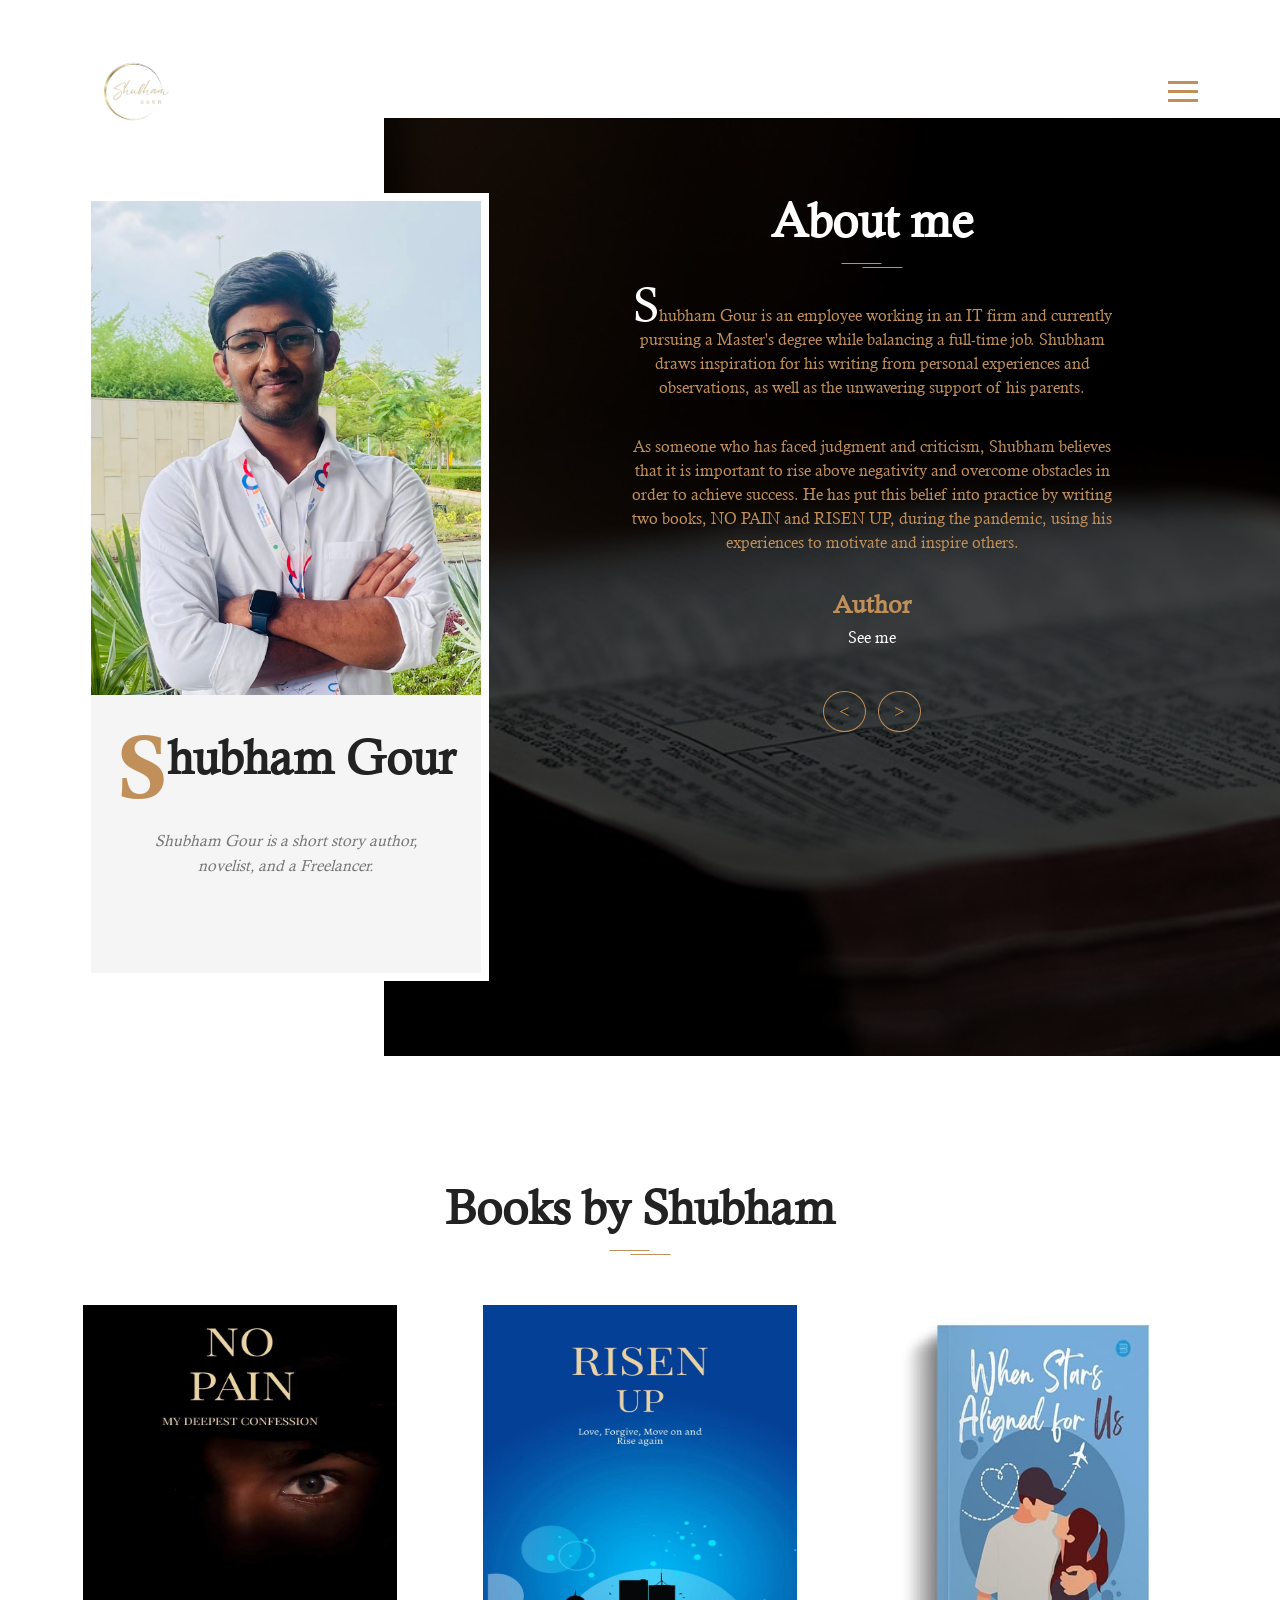
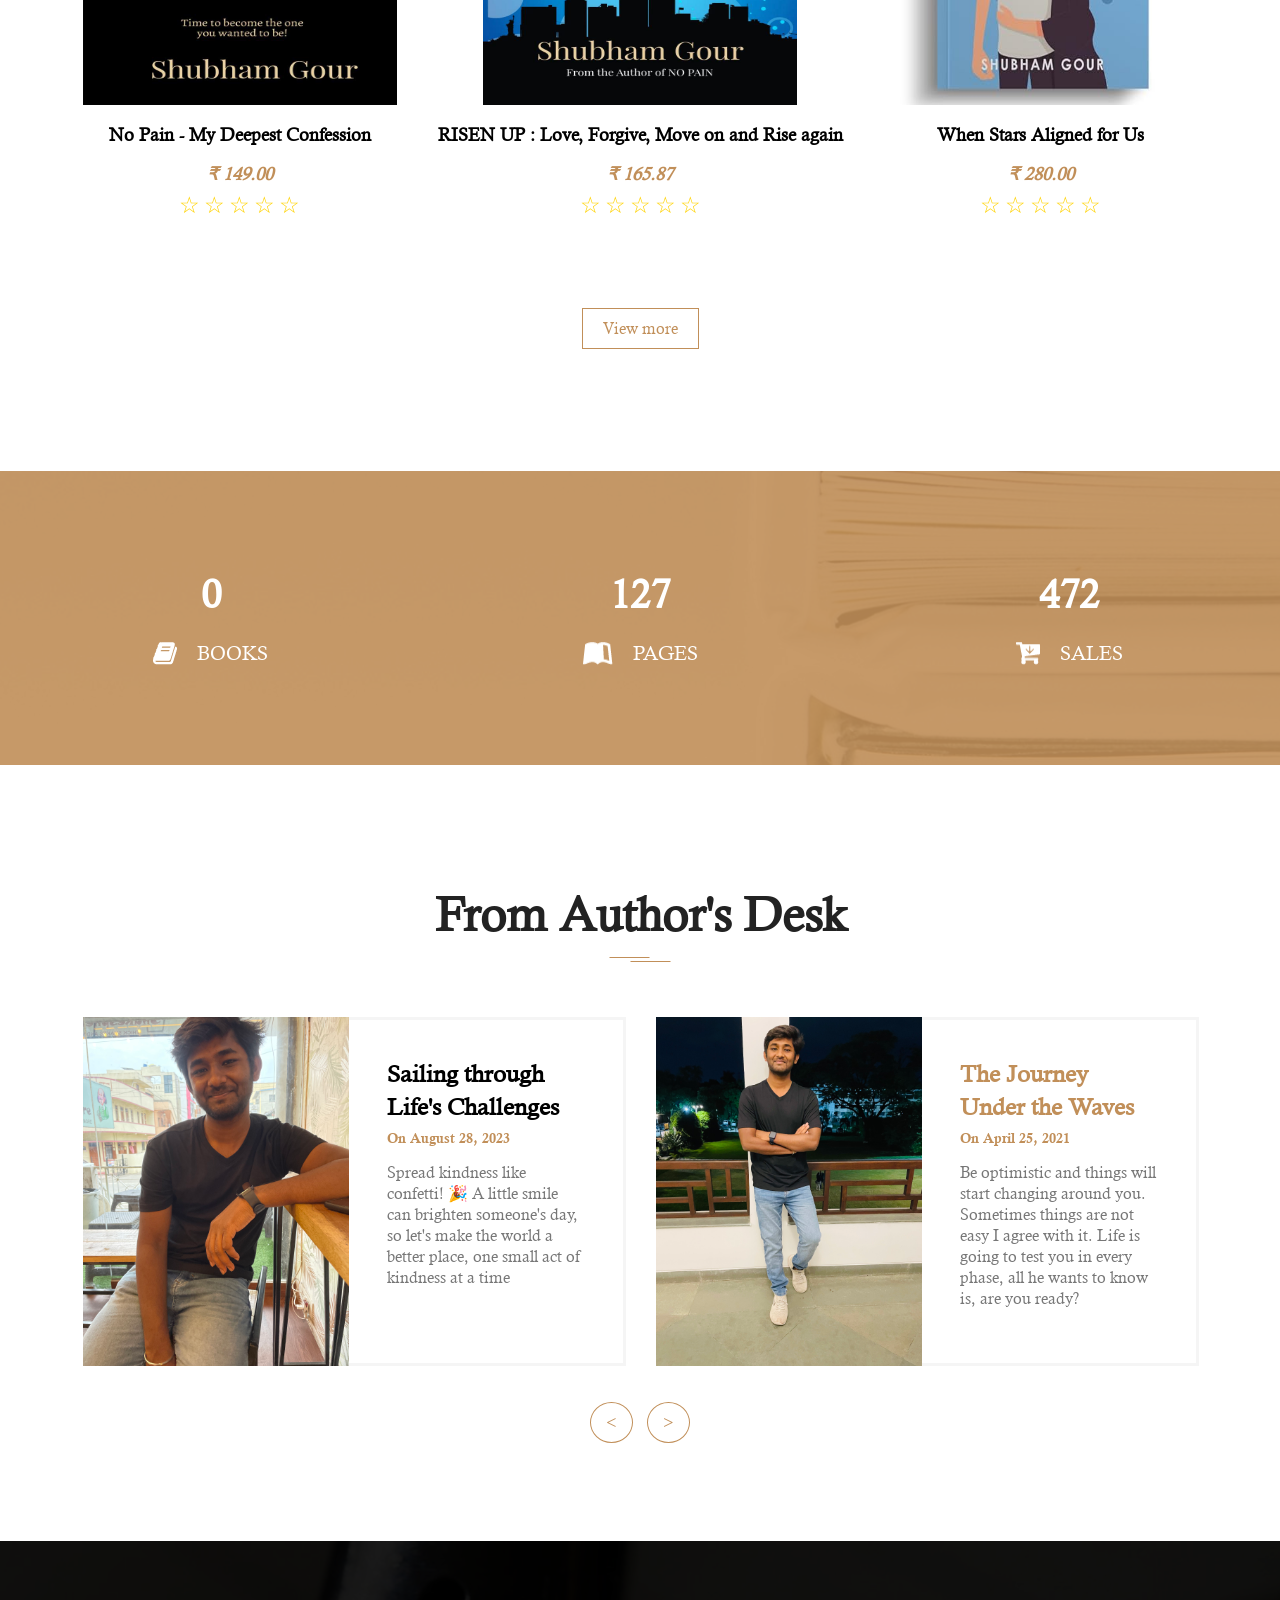
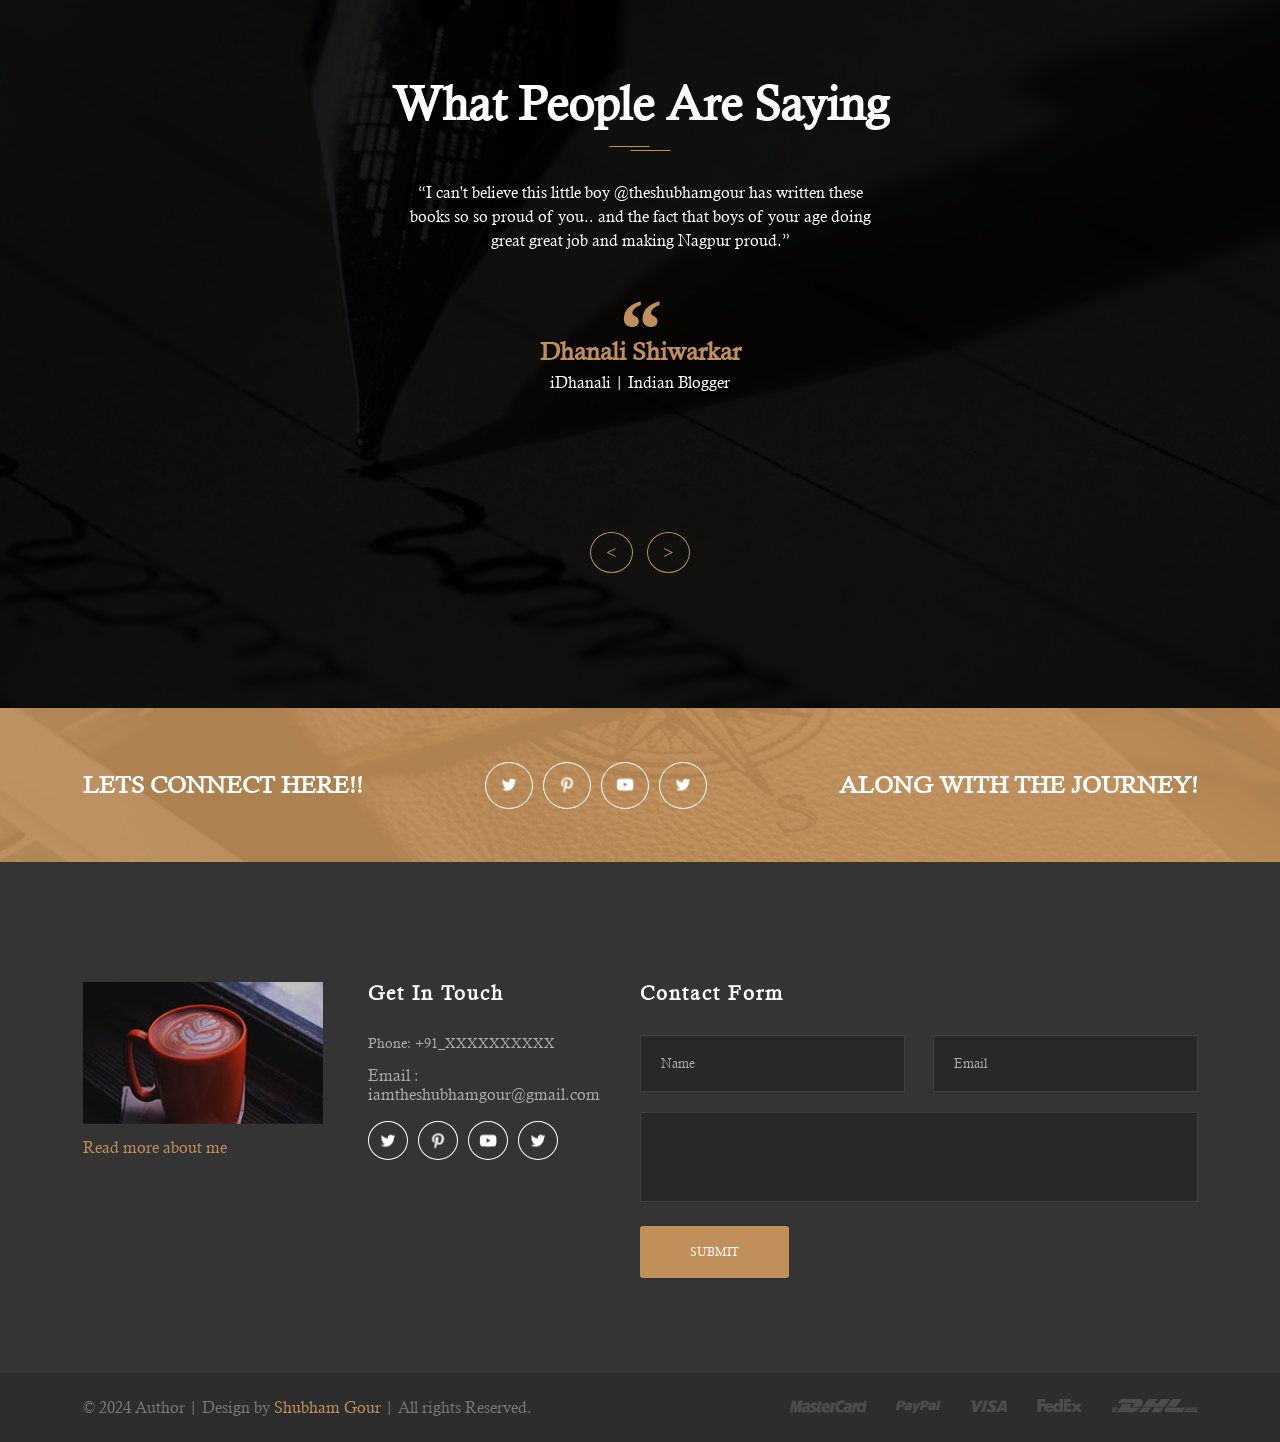
<file: index.html>
<!doctype html>

<html lang="en">
<head>
	<!-- Required meta tags -->
	<meta charset="utf-8">
	<meta name="viewport" content="width=device-width, initial-scale=1, shrink-to-fit=no">
	<link rel="stylesheet" href="css/style.css">
	<link rel="stylesheet" href="css/slick.css">
	<link rel="shortcut icon" href="/images/logo.png" type="image/x-icon">
	<title>Shubham Gour</title>
</head>
<body>

	<!-- Navigation -->
	<nav class="site-navigation">
		<div class="site-navigation-inner site-container">
			<img src="./images/site-logos.png" width="100px" height="100px" alt="site logo">
			<div class="main-navigation">
				<ul class="main-navigation__ul">
					<li><a href="https://www.amazon.in/Shubham-Gour/e/B08J3R75PC/ref=aufs_dp_fta_an_dsk" target="_blank">Amazon Page</a></li>
					<li><a href="https://www.amazon.in/dp/9359890901/ref=sr_1_3?crid=1PSECO2NBAXA2&dib=eyJ2IjoiMSJ9.K3bOAbRaswb98yXg337esmspwixcir2Zs3H0izoMpYkVYWJJ4LAEqkaLChKh0rDm_YKTgc4GQuP9pwyD3y5gBdmyWkpLrDWU2HmKNkX0bJ8.v9NpNNLoLfeoF5OIZORlLyek3m1NB03Ye2RNwNgaNi8&dib_tag=se&keywords=shubham+gour&qid=1710411053&s=books&sprefix=shubham+g%2Cstripbooks%2C216&sr=1-3" target="_blank" >Buy When Stars Aligned for UP</a></li>
					<li><a href="https://www.amazon.in/gp/product/1636330584/ref=dbs_a_def_rwt_bibl_vppi_i1" target="_blank" >Buy No Pain</a></li>
					<li><a href="https://www.amazon.in/gp/product/1638730547/ref=dbs_a_def_rwt_bibl_vppi_i0" target="_blank" >Buy Risen UP</a></li>
					<li><a href="https://www.flipkart.com/no-pain/p/itm99217ae08cf08?pid=9781636330587&lid=LSTBOK9781636330587TRE1XC&marketplace=FLIPKART&fm=factBasedRecommendation%2FrecentlyViewed&iid=R%3Arv%3Bpt%3App%3Buid%3A00059611-5f5c-11ee-8271-27d5f96a43a6%3B.9781636330587&ppt=pp&ppn=pp&ssid=ygy0ks9gvk0000001695480460180&otracker=pp_reco_Recently%2BViewed_2_35.productCard.RECENTLY_VIEWED_No%2BPain_9781636330587_factBasedRecommendation%2FrecentlyViewed_1&otracker1=pp_reco_PINNED_factBasedRecommendation%2FrecentlyViewed_Recently%2BViewed_DESKTOP_HORIZONTAL_productCard_cc_2_NA_view-all&cid=9781636330587" target="_blank" >flipkart page</a></li>
					</a></li>
				</ul>
			</div>

			<div id="myBtn" class="burger-container" onclick="myFunction(this)">
				<div class="bar1"></div>
				<div class="bar2"></div>
				<div class="bar3"></div>
			</div>
			<script>
				function myFunction(x) {
					x.classList.toggle("change");
				}
			</script>

		</div>
	</nav>
	<!-- Navigation end -->

<!-- Banner
	<section class="fh5co-top-banner">
		<div class="top-banner__inner site-container">
			<div class="top-banner__image">
				<img src="./images/shubham-book.jpg" width="636" height="718" alt="author image">
				
			</div>
			<div class="top-banner__text">
				<div class="top-banner__text-up">
					<span class="brand-span">Hello! I'm</span>
					<h2 class="top-banner__h2">Shubham</h2>
				</div>
				<div class="top-banner__text-down">
					<h2 class="top-banner__h2">Gour</h2>
					<span class="brand-span">Author, Writer, and a Freelancer</span>
				</div>
				<p>Thinker by profession, writer by interest ☕</p>
				<a href="https://www.amazon.in/Shubham-Gour/e/B08J3R75PC/ref=aufs_dp_fta_an_dsk" class="brand-button">Shubham's Amazon bio > </a>
			</div>
		</div>
	</section>
 -->

	<!-- About me -->
	<section class="fh5co-about-me">
		<div class="about-me-inner site-container">
			<article class="portfolio-wrapper">
				<div class="portfolio__img">
					<img src="./images/shubham.jpg" class="about-me__profile" alt="about me profile picture">
				</div>
				<div class="portfolio__bottom">
					<div class="portfolio__name">
						<span>S</span>
						<h2 class="universal-h2">hubham Gour</h2>
					</div>
					<p>Shubham Gour is a short story author, novelist, and a Freelancer.</p>
				</div>
			</article>
			<div class="about-me__text">
				<div class="about-me-slider">
					<div class="about-me-single-slide">
						<h2 class="universal-h2 universal-h2-bckg">About me</h2>
						<p><span>S</span>hubham Gour is an employee working in an IT firm and currently pursuing a Master's degree while balancing a full-time job. Shubham draws inspiration for his writing from personal experiences and observations, as well as the unwavering support of his parents.
							<p> As someone who has faced judgment and criticism, Shubham believes that it is important to rise above negativity and overcome obstacles in order to achieve success. He has put this belief into practice by writing two books, NO PAIN and RISEN UP, during the pandemic, using his experiences to motivate and inspire others.</p>
						</p>
						<h4>Author</h4>
						<p class="p-white">See me</p>
					</div>
					<div class="about-me-single-slide">
						<h2 class="universal-h2 universal-h2-bckg">More about me</h2>
						<p><span>W</span>ith his background in IT and his passion for self-improvement, Shubham is uniquely qualified to write on the topic of personal development. Through his books, he hopes to encourage readers to pursue their dreams and overcome their own challenges, no matter how difficult they may seem.
							<!-- <p>Shubham can be reached through his social media channels, including Instagram, LinkedIn, and YouTube, and he welcomes readers to connect with him to discuss the book's themes and share their own experiences.</p> -->
							<p>Above all, Shubham's message to readers is clear: don't let others hold you back from achieving your dreams. With hard work, determination, and a positive attitude, anything is possible.</p>
						</p>
						<h4>Author</h4>
						<p class="p-white">See me</p>
					</div>
				</div>
			</div>
		</div>
		<div class="about-me-bckg"></div>
	</section>
	<!-- About me end -->

	<!-- Books and CD -->
	<section class="fh5co-books">
		<div class="site-container">
			<h2 class="universal-h2 universal-h2-bckg" id="books-shubham"> Books by Shubham</h2>
			<div class="books">
				<div class="single-book">
					<a href="https://www.amazon.in/gp/product/1636330584/ref=dbs_a_def_rwt_bibl_vppi_i1" target="_blank" class="single-book__img">
						<img src="./images/no-pain.jpg" height="400px" width="314px" alt="single book and cd">
						<div class="single-book_download">
							<img src="./images/download.svg" alt="book image">
						</div>
					</a>
					<h4 class="single-book__title">No Pain - My Deepest Confession</h4>
					<span class="single-book__price">₹ 149.00</span>
					<!-- star rating -->
					<div class="rating">
						<span>&#9734;</span>
						<span>&#9734;</span>
						<span>&#9734;</span>
						<span>&#9734;</span>
						<span>&#9734;</span>
					</div>
					<!-- star rating end -->
				</div>
				<div class="single-book">
					<a href="https://www.amazon.in/gp/product/1638730547/ref=dbs_a_def_rwt_bibl_vppi_i0" target="_blank" class="single-book__img">
						<img src="./images/risen-up.jpg" height="400px" width="314px alt="single book and cd">
						<div class="single-book_download">
							<img src="./images/download.svg"  alt="book image">
						</div>
					</a>
					<h4 class="single-book__title">RISEN UP : Love, Forgive, Move on and Rise again</h4>
					<span class="single-book__price">₹ 165.87</span>
					<!-- star rating -->
					<div class="rating">
						<span>&#9734;</span>
						<span>&#9734;</span>
						<span>&#9734;</span>
						<span>&#9734;</span>
						<span>&#9734;</span>
					</div>
					<!-- star rating end -->
				</div>
				<div class="single-book">
					<a href="https://www.amazon.in/dp/9359890901/ref=sr_1_3?crid=1PSECO2NBAXA2&dib=eyJ2IjoiMSJ9.K3bOAbRaswb98yXg337esmspwixcir2Zs3H0izoMpYkVYWJJ4LAEqkaLChKh0rDm_YKTgc4GQuP9pwyD3y5gBdmyWkpLrDWU2HmKNkX0bJ8.v9NpNNLoLfeoF5OIZORlLyek3m1NB03Ye2RNwNgaNi8&dib_tag=se&keywords=shubham+gour&qid=1710411053&s=books&sprefix=shubham+g%2Cstripbooks%2C216&sr=1-3" class="single-book__img">
						<img src="./images/new.jpg" height="400px" width="314px alt="single book and cd">
						<div class="single-book_download">
							<img src="./images/new.jpg" alt="book image">
						</div>
					</a>
					<h4 class="single-book__title">When Stars Aligned for Us</h4>
					<span class="single-book__price">₹ 280.00</span>
										<!-- star rating -->
										<div class="rating">
											<span>&#9734;</span>
											<span>&#9734;</span>
											<span>&#9734;</span>
											<span>&#9734;</span>
											<span>&#9734;</span>
										</div>
										<!-- star rating end -->
				</div>
			</div>
			<div class="books-brand-button">
				<a href="https://www.linkedin.com/in/theshubhamgour/" target="_blank" class="brand-button">View more</a>
			</div>
		</div>
	</section>
	<!-- Books and CD end -->

	<!-- Counter -->
	<div class="fh5co-counter counters">
		<div class="counter-inner site-container">
			<div class="single-count">
				<span class="count" data-count="2">0</span>
				<div class="single-count__text">
					<img src="./images/counter-1.png" alt="counter icon">
					<p>Books</p>
				</div>
			</div>
			<div class="single-count">
				<span class="count" data-count="304">0</span>
				<div class="single-count__text">
					<img src="./images/counter-2.png" alt="counter icon">
					<p>Pages</p>
				</div>
			</div>
			<div class="single-count">
				<span class="count" data-count="1125">0</span>
				<div class="single-count__text">
					<img src="./images/counter-3.png" alt="counter icon">
					<p>Sales</p>
				</div>
			</div>
			<!-- <div class="single-count">
				<span class="count" data-count="125">0</span>
				<div class="single-count__text">
					<img src="./images/counter-4.png" alt="counter icon">
					<p>Awards</p>
				</div> -->
			</div>
		</div>
	</div>
	<!-- Counter -->

	<!-- Blog -->
	<section class="fh5co-blog">
		<div class="site-container">
			<h2 class="universal-h2 universal-h2-bckg">From Author's Desk</h2>
			<div class="blog-slider blog-inner">
				<div class="single-blog">
					<div class="single-blog__img">
						<img src="./images/shubham-cafe.jpg" width="266px" height="349px" alt="blog image">
					</div>
					<div class="single-blog__text">
						<h4>Sailing through Life's Challenges</h4>
						<span>On August 28, 2023</span>
						<p>Spread kindness like confetti! 🎉 A little smile can brighten someone's day, so let's make the world a better place, one small act of kindness at a time</p>
					</div>
				</div>
				<div class="single-blog">
					<div class="single-blog__img">
						<img src="./images/shubham-chit.jpg" width="266px" height="349px" alt="blog image">
					</div>
					<div class="single-blog__text">
						<h4>The Journey Under the Waves</h4>
						<span>On April 25, 2021</span>
						<p>Be optimistic and things will start changing around you. Sometimes things are not easy I agree with it. Life is going to test you in every phase, all he wants to know is, are you ready?</p>
					</div>
				</div>
				<div class="single-blog">
					<div class="single-blog__img">
						<img src="./images/shubhamlush.jpeg" width="266px" height="349px" alt="blog image">
					</div>
					<div class="single-blog__text">
						<h4>Exploring Life's Undercurrents</h4>
						<span>On January 21, 2021</span>
						<p>Everything will come back and find its way for a perfect execution.Keep moving! Stay focused!</p>
					</div>
				</div>
			</div>
		</div>
	</section>
	<!-- Blog end -->

	<!-- Quotes -->
	<section class="fh5co-quotes">
		<div class="site-container">
			<div class="about-me-slider">
				<div>
					<h2 class="universal-h2 universal-h2-bckg">What People Are Saying</h2>
					<p>“I can't believe this little boy @theshubhamgour has written these books so so proud of you.. and the fact that boys of your age doing great great job and making Nagpur proud.”</p>
					<img src="./images/quotes.svg" alt="quotes svg">
					<h4>Dhanali Shiwarkar</h4>
					<p>iDhanali | Indian Blogger</p>
				</div>
				<div>
					<h2 class="universal-h2 universal-h2-bckg">What People Are Saying 2</h2>
					<p>“Wow, "No Pain" by Shubham Gour is truly something! It's an eye-opening exploration of life's twists and turns, and I have to say, it doesn't hold back. From the very beginning, you can tell this book is going to dive deep into those aspects of life that we often ignore. It's all about the consequences of our choices, especially when we're chasing those quick, fleeting pleasures instead of focusing on our long-term goals.”</p>
					<img src="./images/quotes.svg" alt="quotes svg">
					<h4>Sana Khan </h4>
					<p>Reader</p>
				</div>
			</div>
		</div>
	</section>
	<!-- Quotes end -->

	<!-- Social -->
	<section class="fh5co-social">
		<div class="site-container">
			<div class="social">
				<h5>LETS CONNECT HERE!!</h5>
				<div class="social-icons">
					<a href="https://www.twitter.com/theshubhamgour" target="_blank"><img src="./images/social-twitter.png" alt="social icon"></a>
					<a href="https://www.facebook.com/shubhamgourtech" target="_blank"><img src="./images/social-pinterest.png" alt="social icon"></a>
					<a href="https://www.youtube.com/Shubhamgourtech" target="_blank"><img src="./images/social-youtube.png" alt="social icon"></a>
					<a href="https://www.instagram.com/theshubhamgour" target="_blank"><img src="./images/social-twitter.png" alt="social icon"></a>
				</div>
				<h5>ALONG WITH THE JOURNEY!</h5>
			</div>
		</div>
	</section>
	<!-- Social -->

	<!-- Footer -->
	<footer class="site-footer">
		<div class="site-container">
			<div class="footer-inner">
				<div class="footer-info">
					<div class="footer-info__left">
						<img src="./images/footer-img.jpg" alt="about me image">
						<p>Read more about me</p>
					</div>
					<div class="footer-info__right">
						<h5>Get In Touch</h5>
						<p class="footer-phone">Phone: +91_XXXXXXXXXX</p>
						<p>Email : iamtheshubhamgour@gmail.com</p>
						<div class="social-icons">
							<a href="#" target="_blank"><img src="./images/social-twitter.png" alt="social icon"></a>
							<a href="#" target="_blank"><img src="./images/social-pinterest.png" alt="social icon"></a>
							<a href="#" target="_blank"><img src="./images/social-youtube.png" alt="social icon"></a>
							<a href="#" target="_blank"><img src="./images/social-twitter.png" alt="social icon"></a>
						</div>
					</div>
				</div>
				<div class="footer-contact-form">
					<h5>Contact Form</h5>
					<form class="contact-form">
						<div class="contact-form__input">
							<input type="text" name="name" placeholder="Name">
							<input type="email" name="email" placeholder="Email">
						</div>
						<textarea></textarea>
						<input type="submit" name="submit" value="Submit" class="submit-button">
					</form>
				</div>
			</div>
		</div>
		<div class="footer-bottom">
			<div class="site-container footer-bottom-inner">
				<p>© 2024 Author | Design by <a href="#" target="_blank">Shubham Gour</a> | All rights Reserved.</p>
				<div class="footer-bottom__img">
					<img src="./images/footer-mastercard.png" alt="footer image">
					<img src="./images/footer-paypal.png" alt="footer image">
					<img src="./images/footer-visa.png" alt="footer image">
					<img src="./images/footer-fedex.png" alt="footer image">
					<img src="./images/footer-dhl.png" alt="footer image">
				</div>
			</div>
		</div>
	</footer>
	<!-- Footer end -->

	<!-- Scripts -->
	<script src="js/jquery.min.js"></script>
	<script src="js/slick.min.js"></script>
	<script src="js/main.js"></script>

</body>
</html>
</file>
<file: css/style.css>
/*
 * Author by FreeHTML5.co
 * Twitter: https://twitter.com/fh5co
 * Facebook: https://fb.com/fh5co
 * URL: https://freehtml5.co
 */
/* Fonts */
@font-face {
  font-family: 'Calisto-MT';
  src: url(../fonts/Calisto-MT.ttf); }

@font-face {
  font-family: 'Calisto-MT-Italic';
  src: url(../fonts/Calisto-MT-Italic.ttf); }

@font-face {
  font-family: 'Calisto-MT-Bold';
  src: url(../fonts/Calisto-MT-Bold.ttf); }

/* Colors */
/* Universal style */
* {
  margin: 0;
  padding: 0;
  font-family: "Calisto-MT"; }

.site-container {
  width: 1115px;
  margin: 0 auto; }
  @media (max-width: 1250px) {
    .site-container {
      width: 90%; } }

.universal-h2 {
  font-size: 48px;
  text-align: center;
  color: #222; }
  @media (max-width: 1250px) {
    .universal-h2 {
      font-size: 38px; } }
  @media (max-width: 668px) {
    .universal-h2 {
      font-size: 30px; } }

.universal-h2-bckg {
  background-image: url("../images/double-line.svg");
  background-repeat: no-repeat;
  background-position: center bottom; }

/* Universal style end */
/* Includes */
.site-navigation {
  position: absolute;
  top: 4.6%;
  width: 100%;
  z-index: 2; }

.site-navigation-inner {
  display: flex;
  align-items: center;
  justify-content: space-between; }

.main-navigation {
  color: #fff;
  display: none;
  position: fixed;
  height: 100%;
  width: 100%;
  top: 0px;
  left: 0px;
  background: #000;
  opacity: 0.9; }
  .main-navigation .main-navigation__ul {
    position: absolute;
    top: 50%;
    left: 50%;
    transform: translate(-50%, -50%);
    padding: 3%;
    border: 2px solid #fff;
    border-radius: 7px;
    background-color: #c18f59; }
    .main-navigation .main-navigation__ul li {
      margin-bottom: 20px;
      list-style: none; }
    .main-navigation .main-navigation__ul a {
      color: #fff;
      font-size: 20px;
      font-weight: 600;
      text-decoration: none;
      text-transform: uppercase;
      transition: 0.3s ease; }
      .main-navigation .main-navigation__ul a:hover {
        color: #777; }
  @media (max-width: 1150px) {
    .main-navigation {
      opacity: 0.94; } }

/* Navigation burger */
.burger-container {
  cursor: pointer;
  z-index: 3; }

.bar1, .bar2, .bar3 {
  width: 30px;
  height: 3px;
  background-color: #c18f59;
  margin: 6px 0;
  transition: 0.4s; }

.change .bar1 {
  transform: rotate(-45deg) translate(-6px, 6px);
  background-color: #c18f59; }

.change .bar2 {
  opacity: 0;
  background-color: #c18f59; }

.change .bar3 {
  transform: rotate(45deg) translate(-6px, -7px);
  background-color: #c18f59; }

.stop-scroll {
  overflow: hidden; }

/* Navigation burger end */
.fh5co-top-banner {
  position: relative;
  display: flex;
  align-items: flex-end;
  background-image: url("../images/top-banner-bckg.jpg");
  background-position: center;
  background-size: cover; }
  .fh5co-top-banner::after {
    content: '';
    position: absolute;
    top: 0;
    left: 0;
    width: 100%;
    height: 100%;
    background-color: #000;
    opacity: 0.9; }
  .fh5co-top-banner .site-container {
    position: relative;
    z-index: 1; }
  @media (max-width: 1600px) {
    .fh5co-top-banner {
      padding-top: 180px; } }
  @media (max-width: 1250px) {
    .fh5co-top-banner {
      padding-top: 130px; } }
  @media (max-width: 520px) {
    .fh5co-top-banner {
      padding-top: 105px; } }
  @media (min-width: 1600px) {
    .fh5co-top-banner {
      min-height: 100vh; } }

.top-banner__inner {
  display: flex;
  align-items: center; }
  .top-banner__inner .top-banner__text {
    margin-left: 54px; }
    @media (max-width: 1250px) {
      .top-banner__inner .top-banner__text {
        width: 35%; } }
    @media (max-width: 768px) {
      .top-banner__inner .top-banner__text {
        width: 50%;
        margin-left: 20px; } }
    @media (max-width: 520px) {
      .top-banner__inner .top-banner__text {
        width: 65%;
        margin-bottom: 20px;
        margin-left: 0; } }
    .top-banner__inner .top-banner__text p {
      margin-bottom: 42px;
      color: #777; }
      @media (max-width: 768px) {
        .top-banner__inner .top-banner__text p {
          margin-bottom: 25px;
          font-size: 14px; } }
  .top-banner__inner .top-banner__h2 {
    font-size: 74px;
    letter-spacing: 3px;
    color: #fff;
    font-family: "Calisto-MT-Bold"; }
    @media (max-width: 1250px) {
      .top-banner__inner .top-banner__h2 {
        font-size: 50px; } }
    @media (max-width: 768px) {
      .top-banner__inner .top-banner__h2 {
        font-size: 35px; } }
  .top-banner__inner .top-banner__text-up .top-banner__h2 {
    margin-top: 15px; }
    @media (max-width: 768px) {
      .top-banner__inner .top-banner__text-up .top-banner__h2 {
        margin-top: 0; } }
  .top-banner__inner .top-banner__text-down {
    margin-bottom: 20px;
    padding-left: 27%; }
    .top-banner__inner .top-banner__text-down .top-banner__h2 {
      margin-bottom: 10px; }
      @media (max-width: 768px) {
        .top-banner__inner .top-banner__text-down .top-banner__h2 {
          margin-bottom: 0; } }
  .top-banner__inner .top-banner__image {
    font-size: 0; }
    @media (max-width: 1250px) {
      .top-banner__inner .top-banner__image {
        width: 50%; }
        .top-banner__inner .top-banner__image img {
          width: 100%; } }
    @media (max-width: 520px) {
      .top-banner__inner .top-banner__image {
        width: 65%;
        margin-bottom: 20px; } }
  @media (max-width: 520px) {
    .top-banner__inner {
      flex-direction: column; } }

.brand-span {
  font-size: 14px;
  color: #c18f59; }

.brand-button {
  display: inline-block;
  padding: 10px 20px;
  font-size: 11px;
  text-transform: uppercase;
  text-decoration: none;
  color: #c18f59;
  border: 1px solid #fff;
  transition: 0.3s ease; }
  .brand-button:hover, .brand-button:focus {
    color: #777; }

.fh5co-about-me {
  position: relative;
  margin: 193px 0 199px; }
  @media (max-width: 1250px) {
    .fh5co-about-me {
      margin: 150px 0; } }
  @media (max-width: 992px) {
    .fh5co-about-me {
      margin: 125px 0; } }

.about-me-bckg {
  position: absolute;
  background-image: url("../images/about-me-bckg.jpg");
  background-position: center;
  background-size: cover;
  height: 500px;
  top: -75px;
  right: 0;
  height: calc(100% + 150px);
  width: 70%;
  z-index: -1; }
  .about-me-bckg:after {
    content: '';
    position: absolute;
    top: 0;
    left: 0;
    width: 100%;
    height: 100%;
    background-color: #000;
    opacity: 0.7; }
  @media (max-width: 992px) {
    .about-me-bckg {
      width: 100%;
      padding-bottom: 15px; } }

.about-me-inner {
  display: flex;
  justify-content: space-between; }
  @media (max-width: 992px) {
    .about-me-inner {
      flex-direction: column;
      align-items: center; } }

.about-me-slider {
  position: relative; }
  .about-me-slider .slick-arrow {
    position: absolute;
    bottom: -18%; }
  .about-me-slider .slick-prev {
    left: 40%; }
    @media (max-width: 520px) {
      .about-me-slider .slick-prev {
        left: 34%; } }
  .about-me-slider .slick-next {
    right: 40%; }
    @media (max-width: 520px) {
      .about-me-slider .slick-next {
        right: 34%; } }

.span-arrow {
  padding: 10px 15px;
  cursor: pointer;
  color: #c18f59;
  border: 1px solid #c18f59;
  border-radius: 50%;
  transition: 0.3s ease; }
  .span-arrow:hover {
    color: #fff;
    border-color: #fff; }

.portfolio-wrapper {
  width: 390px;
  padding: 8px;
  text-align: center;
  background-color: #fff; }
  .portfolio-wrapper .portfolio__img {
    font-size: 0; }
    .portfolio-wrapper .portfolio__img img {
      width: 100%; }
  .portfolio-wrapper .portfolio__bottom {
    padding: 35px 0 95px;
    background-color: #f5f5f5; }
    @media (max-width: 992px) {
      .portfolio-wrapper .portfolio__bottom {
        padding: 25px 0; } }
  .portfolio-wrapper .portfolio__name {
    display: flex;
    justify-content: center;
    align-items: flex-start;
    margin-bottom: 23px; }
    @media (max-width: 992px) {
      .portfolio-wrapper .portfolio__name {
        margin-bottom: 10px; } }
    .portfolio-wrapper .portfolio__name span {
      font-size: 90px;
      line-height: 75px;
      color: #c18f59;
      font-family: "Calisto-MT-Bold"; }
      @media (max-width: 992px) {
        .portfolio-wrapper .portfolio__name span {
          font-size: 65px;
          line-height: 62px; } }
  .portfolio-wrapper p {
    padding: 0 10%;
    line-height: 25px;
    font-style: italic;
    color: #777; }
    @media (max-width: 620px) {
      .portfolio-wrapper p {
        font-size: 15px;
        line-height: 20px; } }
  @media (max-width: 992px) {
    .portfolio-wrapper {
      margin-bottom: 20px; } }
  @media (max-width: 620px) {
    .portfolio-wrapper {
      width: 250px; } }

.about-me__text {
  width: 44%;
  margin-right: 80px;
  text-align: center; }
  .about-me__text .universal-h2 {
    color: #fff;
    padding-bottom: 20px;
    margin-bottom: 25px; }
  .about-me__text p {
    margin-bottom: 35px;
    line-height: 24px;
    color: #c18f59; }
    .about-me__text p span {
      font-size: 48px;
      color: #fff; }
    @media (max-width: 620px) {
      .about-me__text p {
        margin-bottom: 20px;
        font-size: 14px;
        line-height: 19px; } }
  .about-me__text h4 {
    margin-bottom: 7px;
    font-size: 25px;
    color: #c18f59; }
  .about-me__text .p-white {
    margin-bottom: 0;
    color: #fff; }
  @media (max-width: 1250px) {
    .about-me__text {
      width: 48%;
      margin-right: 40px; } }
  @media (max-width: 992px) {
    .about-me__text {
      width: 100%;
      margin-right: 0; } }

.slick-slide:focus {
  outline: none; }

.fh5co-books {
  margin-bottom: 122px; }
  .fh5co-books .universal-h2 {
    margin-bottom: 50px;
    padding-bottom: 20px; }
  .fh5co-books .books-brand-button {
    text-align: center; }
    .fh5co-books .books-brand-button .brand-button {
      font-size: 16px;
      text-transform: none;
      border-color: #c18f59; }
      .fh5co-books .books-brand-button .brand-button:hover {
        border-color: #777; }
  @media (max-width: 1250px) {
    .fh5co-books {
      margin-bottom: 60px; } }

.books {
  display: flex;
  justify-content: space-between;
  flex-wrap: wrap;
  margin-bottom: 70px; }
  @media (max-width: 559px) {
    .books {
      justify-content: space-around; } }

.single-book {
  margin-bottom: 20px;
  text-align: center; }
  .single-book .single-book__img {
    position: relative;
    display: block;
    font-size: 0; }
    .single-book .single-book__img .single-book_download {
      opacity: 0;
      visibility: hidden;
      position: absolute;
      top: 0;
      left: 0;
      width: 100%;
      height: 100%;
      background-color: #000;
      transition: 0.3s ease; }
      .single-book .single-book__img .single-book_download img {
        position: absolute;
        left: 50%;
        top: 50%;
        transform: translate(-50%, -50%);
        z-index: 1; }
    .single-book .single-book__img:hover .single-book_download {
      visibility: visible;
      opacity: 0.7; }
  .single-book .single-book__title {
    margin: 19px 0 18px;
    font-size: 18px; }
  .single-book .single-book__price {
    font-size: 18px;
    font-weight: 600;
    font-style: italic;
    color: #c18f59; }
  @media (max-width: 1250px) {
    .single-book {
      margin-right: 10px; }
      .single-book:last-child {
        margin-right: 0; } }

.rating {
  margin-top: 8px;
  unicode-bidi: bidi-override;
  direction: rtl; }
  .rating span {
    font-size: 23px;
    color: #ffd200;
    cursor: pointer; }
  .rating > span:hover:before, .rating > span:hover ~ span:before {
    content: "\2605";
    position: absolute; }

.fh5co-counter {
  position: relative;
  margin-bottom: 122px;
  padding: 100px 0;
  background-image: url("../images/book-bckg.jpg");
  background-size: cover;
  background-position: center; }
  .fh5co-counter::after {
    content: '';
    position: absolute;
    top: 0;
    left: 0;
    width: 100%;
    height: 100%;
    background-color: #c18f59;
    opacity: 0.9; }
  .fh5co-counter .site-container {
    position: relative;
    z-index: 1; }
  @media (max-width: 850px) {
    .fh5co-counter {
      padding: 50px 0 20px;
      margin-bottom: 50px; } }

.counter-inner {
  display: flex;
  justify-content: space-between;
  flex-wrap: wrap; }

.single-count {
  width: 23%;
  text-align: center;
  color: #fff; }
  .single-count span {
    display: block;
    margin-bottom: 25px;
    font-size: 40px;
    font-weight: 900; }
  .single-count p {
    font-size: 20px;
    text-transform: uppercase; }
  @media (max-width: 850px) {
    .single-count {
      width: 48%;
      margin-bottom: 30px; }
      .single-count .count {
        font-size: 35px;
        margin-bottom: 15px; } }
  @media (max-width: 500px) {
    .single-count {
      width: 100%;
      padding-bottom: 10px;
      border-bottom: 1px solid #fff; } }

.single-count__text {
  display: flex;
  justify-content: center; }
  .single-count__text img {
    margin-right: 20px; }

.fh5co-blog {
  margin-bottom: 175px; }
  .fh5co-blog .universal-h2 {
    margin-bottom: 55px;
    padding-bottom: 20px; }
  @media (max-width: 620px) {
    .fh5co-blog {
      margin-bottom: 105px; } }

.blog-inner {
  display: flex;
  justify-content: space-between; }

.blog-slider .slick-slide {
  margin: 0 15px; }

.blog-slider .slick-list {
  margin: 0 -15px; }

.single-blog {
  display: flex !important; }
  .single-blog .single-blog__img {
    width: 50%;
    font-size: 0; }
  .single-blog .single-blog__text {
    width: 50%;
    padding: 7%;
    border: 3px solid #f5f5f5;
    border-left: 0; }
    .single-blog .single-blog__text h4 {
      margin-bottom: 5px;
      font-size: 24px;
      line-height: 33px; }
    .single-blog .single-blog__text span {
      display: block;
      margin-bottom: 15px;
      font-size: 14px;
      color: #c18f59;
      font-family: "Calisto-MT-Bold"; }
    .single-blog .single-blog__text p {
      color: #777;
      line-height: 21px; }
    @media (max-width: 992px) {
      .single-blog .single-blog__text {
        padding: 5%; }
        .single-blog .single-blog__text h4 {
          margin-bottom: 3px;
          font-size: 20px;
          line-height: 24px; }
        .single-blog .single-blog__text p {
          font-size: 14px;
          line-height: 19px; } }
    @media (max-width: 420px) {
      .single-blog .single-blog__text {
        padding: 3%; }
        .single-blog .single-blog__text h4 {
          font-size: 16px; }
        .single-blog .single-blog__text span {
          margin-bottom: 7px;
          font-size: 12px; }
        .single-blog .single-blog__text p {
          font-size: 13px;
          line-height: 16px; } }
  .single-blog:nth-child(even) h4 {
    color: #c18f59; }
  @media (max-width: 1250px) {
    .single-blog .single-blog__img img {
      width: 100%;
      height: 100%; } }

.blog-slider {
  position: relative; }
  .blog-slider .slick-arrow {
    position: absolute;
    bottom: -22%; }
  .blog-slider .slick-prev {
    left: 45.5%; }
    @media (max-width: 1250px) {
      .blog-slider .slick-prev {
        left: 40%; } }
    @media (max-width: 520px) {
      .blog-slider .slick-prev {
        left: 35%; } }
  .blog-slider .slick-next {
    right: 45.5%; }
    @media (max-width: 1250px) {
      .blog-slider .slick-next {
        right: 40%; } }
    @media (max-width: 520px) {
      .blog-slider .slick-next {
        right: 35%; } }
  .blog-slider .span-arrow:hover {
    color: #777;
    border-color: #777; }

.fh5co-quotes {
  position: relative;
  padding: 135px 0 172px;
  text-align: center;
  background-image: url("../images/quotes-bckg.jpg");
  background-position: center;
  background-size: cover; }
  .fh5co-quotes::after {
    content: '';
    position: absolute;
    top: 0;
    left: 0;
    width: 100%;
    height: 100%;
    background-color: #000;
    opacity: 0.9; }
  .fh5co-quotes .site-container {
    position: relative;
    z-index: 1; }
  .fh5co-quotes .universal-h2 {
    padding-bottom: 20px;
    margin-bottom: 30px;
    color: #fff !important; }
  .fh5co-quotes p {
    width: 43%;
    margin: 0 auto 45px;
    color: #fff;
    line-height: 24px; }
    @media (max-width: 620px) {
      .fh5co-quotes p {
        font-size: 14px;
        line-height: 19px; } }
  .fh5co-quotes img {
    margin: 0 auto 5px; }
  .fh5co-quotes h4 {
    margin-bottom: 5px;
    font-size: 25px;
    color: #c18f59; }
  .fh5co-quotes .slick-arrow {
    bottom: -8%; }
  .fh5co-quotes .slick-prev {
    left: 45.5%; }
    @media (max-width: 1150px) {
      .fh5co-quotes .slick-prev {
        left: 34%; } }
  .fh5co-quotes .slick-next {
    right: 45.5%; }
    @media (max-width: 1150px) {
      .fh5co-quotes .slick-next {
        right: 34%; } }
  @media (max-width: 1150px) {
    .fh5co-quotes {
      padding: 75px 0 95px; }
      .fh5co-quotes p {
        width: 90%; } }

.fh5co-social {
  position: relative;
  padding: 63px 0;
  background-image: url("../images/social-bckg.jpg");
  background-size: cover;
  background-position: center; }
  .fh5co-social::after {
    content: '';
    position: absolute;
    top: 0;
    left: 0;
    width: 100%;
    height: 100%;
    background-color: #c18f59;
    opacity: 0.9; }
  .fh5co-social .site-container {
    position: relative;
    z-index: 1; }
  @media (max-width: 620px) {
    .fh5co-social {
      padding: 40px 0; } }

.social {
  display: flex;
  justify-content: space-between;
  align-items: center; }
  .social h5 {
    font-size: 24px;
    color: #fff; }
  @media (max-width: 620px) {
    .social {
      flex-direction: column; } }

.social-icons a {
  position: relative;
  border: 1px solid white;
  border-radius: 50%;
  padding: 13px 23px;
  margin-right: 10px;
  transition: 0.3s ease; }
  .social-icons a:hover {
    background-color: #777;
    border-color: transparent; }

.social-icons img {
  position: absolute;
  left: 50%;
  top: 50%;
  transform: translate(-50%, -50%); }

@media (max-width: 620px) {
  .social-icons {
    margin: 35px 0; } }

.site-footer {
  padding-top: 120px;
  background-color: #343434; }
  @media (max-width: 1250px) {
    .site-footer {
      padding-top: 60px; } }

.footer-inner {
  display: flex;
  justify-content: space-between;
  padding-bottom: 95px; }
  .footer-inner h5 {
    margin-bottom: 30px;
    font-size: 20px;
    letter-spacing: 2px;
    color: #fff; }
  @media (max-width: 1250px) {
    .footer-inner {
      padding-bottom: 50px;
      flex-direction: column;
      align-items: center; } }

.footer-info {
  width: 50%;
  display: flex; }
  .footer-info .footer-info__left {
    margin-right: 45px; }
    .footer-info .footer-info__left img {
      margin-bottom: 10px; }
    .footer-info .footer-info__left p {
      color: #c18f59; }
    @media (max-width: 620px) {
      .footer-info .footer-info__left {
        margin-right: 0;
        margin-bottom: 20px; } }
  .footer-info .footer-info__right p {
    margin-bottom: 15px;
    color: #aaa; }
  .footer-info .footer-info__right .footer-phone {
    font-size: 14px; }
  .footer-info .footer-info__right .social-icons {
    margin-top: 27px; }
    .footer-info .footer-info__right .social-icons a {
      padding: 9px 19px; }
  @media (max-width: 1250px) {
    .footer-info {
      width: 100%;
      margin-bottom: 20px; } }
  @media (max-width: 620px) {
    .footer-info {
      flex-direction: column;
      align-items: center; } }

.footer-contact-form {
  width: 50%; }
  .footer-contact-form .contact-form__input {
    display: flex;
    justify-content: space-between;
    margin-bottom: 20px; }
    .footer-contact-form .contact-form__input input {
      width: 40%;
      padding: 20px;
      border: 1px solid #404040;
      background-color: #282828;
      color: #c18f59; }
      .footer-contact-form .contact-form__input input::placeholder {
        color: #aaa; }
      @media (max-width: 1250px) {
        .footer-contact-form .contact-form__input input {
          width: 45%; } }
      @media (max-width: 520px) {
        .footer-contact-form .contact-form__input input {
          width: 100%; } }
  .footer-contact-form textarea {
    box-sizing: border-box;
    height: 90px;
    width: 100%;
    margin-bottom: 20px;
    padding: 20px;
    border: 1px solid #404040;
    background-color: #282828;
    resize: none;
    color: #c18f59; }
  .footer-contact-form .submit-button {
    padding: 19px 50px;
    text-transform: uppercase;
    font-size: 12px;
    color: #fff;
    background-color: #c18f59;
    border: none;
    border-radius: 3px;
    cursor: pointer;
    transition: 0.3s ease; }
    .footer-contact-form .submit-button:hover {
      background-color: #777; }
  @media (max-width: 1250px) {
    .footer-contact-form {
      width: 100%; } }

.footer-bottom {
  padding: 25px 0;
  background-color: #2d2d2d; }

.footer-bottom-inner {
  display: flex;
  justify-content: space-between; }
  .footer-bottom-inner p {
    color: #777; }
  .footer-bottom-inner a {
    color: #c18f59;
    text-decoration: none;
    transition: 0.3s ease; }
    .footer-bottom-inner a:hover {
      color: #777; }
  .footer-bottom-inner .footer-bottom__img img {
    margin-right: 25px; }
    .footer-bottom-inner .footer-bottom__img img:last-child {
      margin-right: 0; }
  @media (max-width: 992px) {
    .footer-bottom-inner {
      flex-direction: column;
      align-items: center; }
      .footer-bottom-inner p {
        font-size: 14px;
        margin-bottom: 20px; } }
</file>
